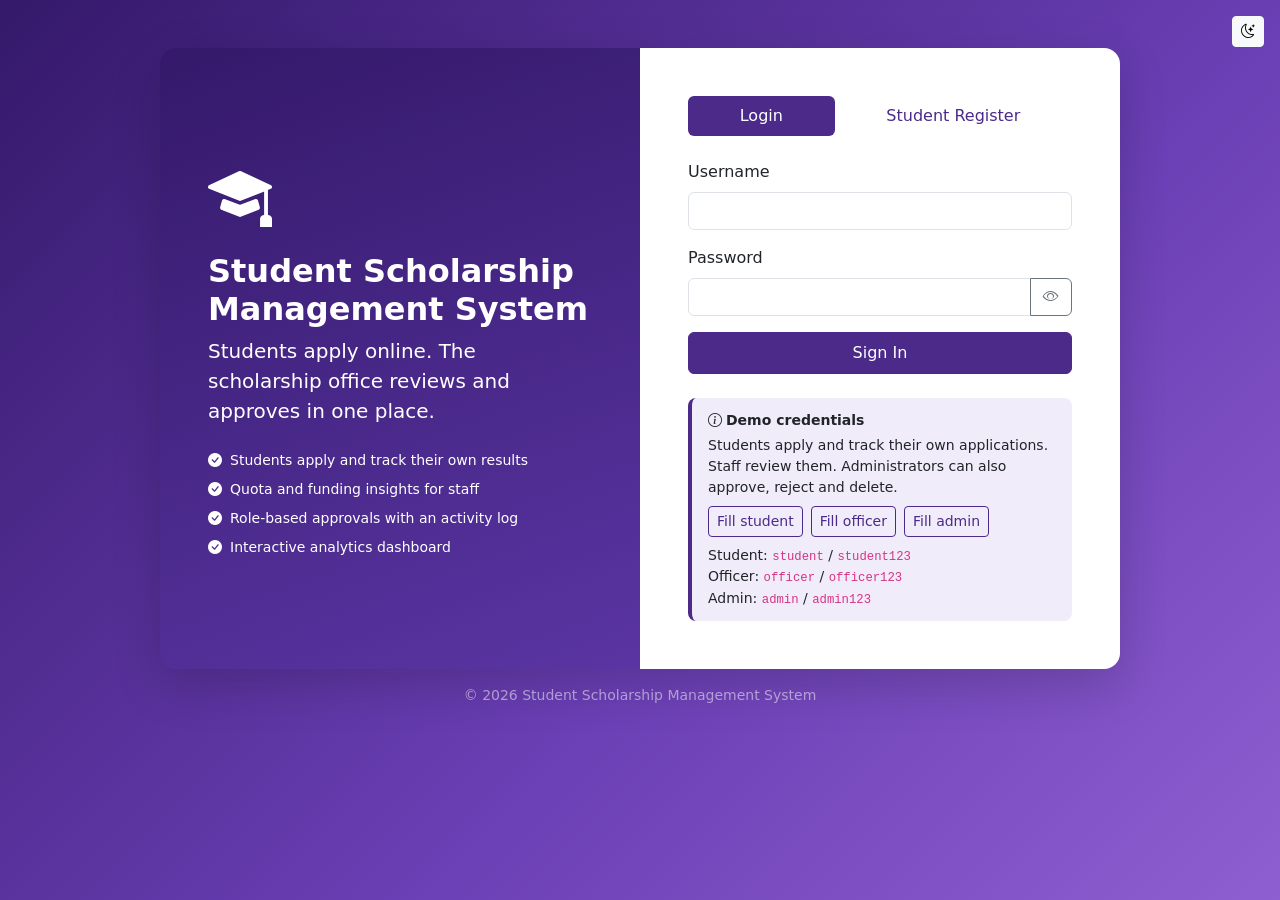
<file: student schorlarship system management/index.html>
<!DOCTYPE html>
<html lang="en">
<head>
  <meta charset="UTF-8">
  <meta name="viewport" content="width=device-width, initial-scale=1">
  <title>Sign In | Student Scholarship Management System</title>
  <meta name="description" content="Sign in to the Student Scholarship Management System to apply for or manage scholarships.">
  <meta name="author" content="Your Name">
  <meta name="keywords" content="scholarship, student, management, UiTM, IMS566">
  <link rel="icon" href="data:image/svg+xml,%3Csvg xmlns='http://www.w3.org/2000/svg' viewBox='0 0 32 32'%3E%3Crect width='32' height='32' rx='7' fill='%234b2a8a'/%3E%3Cpath d='M16 7 3 13l13 6 13-6z' fill='%23f5b301'/%3E%3Cpath d='M8 17v5c4 3 12 3 16 0v-5l-8 4z' fill='%23fff'/%3E%3C/svg%3E">
  <script src="js/theme.js"></script>
  <link href="https://cdn.jsdelivr.net/npm/bootstrap@5.3.3/dist/css/bootstrap.min.css" rel="stylesheet">
  <link href="https://cdn.jsdelivr.net/npm/bootstrap-icons@1.11.3/font/bootstrap-icons.min.css" rel="stylesheet">
  <link href="css/style.css" rel="stylesheet">
</head>
<body class="auth-body">
  <a class="skip-link" href="#main">Skip to main content</a>
  <button class="btn btn-sm btn-light position-absolute top-0 end-0 m-3" type="button" data-theme-toggle></button>

  <main id="main" class="container py-4 py-lg-5" tabindex="-1">
    <div class="row g-0 auth-shell shadow-lg rounded-4 overflow-hidden mx-auto">

      <!-- Brand panel -->
      <section class="col-lg-6 auth-hero text-white p-4 p-lg-5 d-flex flex-column justify-content-center" aria-label="About the system">
        <i class="bi bi-mortarboard-fill display-3 mb-3" aria-hidden="true"></i>
        <h1 class="h2 fw-bold">Student Scholarship<br>Management System</h1>
        <p class="lead mb-4">Students apply online. The scholarship office reviews and approves in one place.</p>
        <ul class="list-unstyled small mb-0">
          <li class="mb-2"><i class="bi bi-check-circle-fill me-2" aria-hidden="true"></i>Students apply and track their own results</li>
          <li class="mb-2"><i class="bi bi-check-circle-fill me-2" aria-hidden="true"></i>Quota and funding insights for staff</li>
          <li class="mb-2"><i class="bi bi-check-circle-fill me-2" aria-hidden="true"></i>Role-based approvals with an activity log</li>
          <li><i class="bi bi-check-circle-fill me-2" aria-hidden="true"></i>Interactive analytics dashboard</li>
        </ul>
      </section>

      <!-- Form panel -->
      <section class="col-lg-6 bg-body p-4 p-lg-5" aria-label="Authentication">
        <ul class="nav nav-pills nav-fill mb-4" id="authTabs" role="tablist">
          <li class="nav-item" role="presentation">
            <button class="nav-link active" id="login-tab" data-bs-toggle="pill" data-bs-target="#login-pane"
                    type="button" role="tab" aria-controls="login-pane" aria-selected="true">Login</button>
          </li>
          <li class="nav-item" role="presentation">
            <button class="nav-link" id="register-tab" data-bs-toggle="pill" data-bs-target="#register-pane"
                    type="button" role="tab" aria-controls="register-pane" aria-selected="false">Student Register</button>
          </li>
        </ul>

        <div id="authAlert" role="alert" aria-live="assertive" class="alert d-none"></div>

        <div class="tab-content">
          <!-- LOGIN -->
          <div class="tab-pane fade show active" id="login-pane" role="tabpanel" aria-labelledby="login-tab" tabindex="0">
            <form id="loginForm" novalidate>
              <div class="mb-3">
                <label for="loginUser" class="form-label">Username</label>
                <input type="text" class="form-control" id="loginUser" autocomplete="username" required>
                <div class="invalid-feedback">Please enter your username.</div>
              </div>
              <div class="mb-3">
                <label for="loginPass" class="form-label">Password</label>
                <div class="input-group has-validation">
                  <input type="password" class="form-control" id="loginPass" autocomplete="current-password" required>
                  <button class="btn btn-outline-secondary" type="button" data-toggle-password="loginPass"
                          aria-label="Show password"><i class="bi bi-eye" aria-hidden="true"></i></button>
                  <div class="invalid-feedback">Please enter your password.</div>
                </div>
              </div>
              <button type="submit" class="btn btn-primary w-100 py-2" id="loginBtn">
                <span class="spinner-border spinner-border-sm d-none me-2" aria-hidden="true"></span>
                <span class="btn-label">Sign In</span>
              </button>
            </form>

            <div class="demo-box mt-4 small">
              <strong><i class="bi bi-info-circle me-1" aria-hidden="true"></i>Demo credentials</strong>
              <p class="mb-2 mt-1">Students apply and track their own applications. Staff review them. Administrators can also approve, reject and delete.</p>
              <div class="d-flex flex-wrap gap-2">
                <button type="button" class="btn btn-sm btn-outline-primary" data-fill="student:student123">Fill student</button>
                <button type="button" class="btn btn-sm btn-outline-primary" data-fill="officer:officer123">Fill officer</button>
                <button type="button" class="btn btn-sm btn-outline-primary" data-fill="admin:admin123">Fill admin</button>
              </div>
              <div class="mt-2">Student: <code>student</code> / <code>student123</code><br>Officer: <code>officer</code> / <code>officer123</code><br>Admin: <code>admin</code> / <code>admin123</code></div>
            </div>
          </div>

          <!-- REGISTER (students only) -->
          <div class="tab-pane fade" id="register-pane" role="tabpanel" aria-labelledby="register-tab" tabindex="0">
            <form id="registerForm" novalidate>
              <div class="mb-3">
                <label for="regName" class="form-label">Full name</label>
                <input type="text" class="form-control" id="regName" autocomplete="name" required minlength="3">
                <div class="invalid-feedback">Enter your full name (min 3 characters).</div>
              </div>
              <div class="row g-3 mb-3">
                <div class="col-sm-7">
                  <label for="regMatric" class="form-label">Matric number</label>
                  <input type="text" class="form-control" id="regMatric" required pattern="\d{10}" inputmode="numeric" maxlength="10">
                  <div class="invalid-feedback">Must be exactly 10 digits.</div>
                </div>
                <div class="col-sm-5">
                  <label for="regCgpa" class="form-label">CGPA</label>
                  <input type="number" class="form-control" id="regCgpa" required min="0" max="4" step="0.01">
                  <div class="invalid-feedback">Between 0.00 and 4.00.</div>
                </div>
              </div>
              <div class="mb-3">
                <label for="regFaculty" class="form-label">Faculty</label>
                <select class="form-select" id="regFaculty" required>
                  <option value="">Select…</option>
                  <option>FSKM</option><option>FKE</option><option>FKA</option><option>FPP</option><option>FSG</option><option>FPN</option>
                </select>
                <div class="invalid-feedback">Select your faculty.</div>
              </div>
              <div class="mb-3">
                <label for="regUser" class="form-label">Username</label>
                <input type="text" class="form-control" id="regUser" autocomplete="username" required minlength="4" pattern="[A-Za-z0-9_]+">
                <div class="invalid-feedback">4+ characters: letters, numbers or underscore.</div>
              </div>
              <div class="mb-3">
                <label for="regPass" class="form-label">Password</label>
                <input type="password" class="form-control" id="regPass" autocomplete="new-password" required minlength="6">
                <div class="invalid-feedback">Password must be at least 6 characters.</div>
              </div>
              <div class="mb-3">
                <label for="regPass2" class="form-label">Confirm password</label>
                <input type="password" class="form-control" id="regPass2" autocomplete="new-password" required>
                <div class="invalid-feedback">Passwords do not match.</div>
              </div>
              <button type="submit" class="btn btn-success w-100 py-2">Create Student Account</button>
              <p class="form-text mt-2 mb-0">Registration is for students. Staff accounts are issued by the scholarship office.</p>
            </form>
          </div>
        </div>
      </section>
    </div>
    <p class="text-center text-white-50 small mt-3 mb-0">&copy; <span id="yr"></span> Student Scholarship Management System</p>
  </main>

  <script src="https://cdn.jsdelivr.net/npm/bootstrap@5.3.3/dist/js/bootstrap.bundle.min.js"></script>
  <script src="js/data.js"></script>
  <script src="js/auth.js"></script>
  <script src="js/ui.js"></script>
  <script src="js/login.js"></script>
</body>
</html>
</file>
<file: student schorlarship system management/css/style.css>
/* ==========================================================
   Student Scholarship Management System - Stylesheet
   Sections: 1 Theme tokens | 2 Base | 3 Auth | 4 Layout | 5 Components | 6 Utilities
   Works with Bootstrap 5.3 colour modes (data-bs-theme="light" | "dark").
   ========================================================== */

/* 1. THEME TOKENS */
:root {
  --brand: #4b2a8a;
  --brand-dark: #34196a;
  --accent: #f5b301;
  --radius: .75rem;
}
[data-bs-theme="light"] {
  --page-bg: #f6f7fb;
  --brand-soft: #f1ecfa;
  --brand-ink: #4b2a8a;
  --chart-grid: rgba(0, 0, 0, .08);
}
[data-bs-theme="dark"] {
  --brand: #7c55d6;
  --brand-dark: #6a43c2;
  --page-bg: #120f1d;
  --brand-soft: #2a2145;
  --brand-ink: #c3adf7;
  --chart-grid: rgba(255, 255, 255, .09);
  --bs-body-bg: #1a1628;
  --bs-secondary-bg: #231e35;
  --bs-tertiary-bg: #201b31;
  --bs-border-color: #352f4d;
}

/* 2. BASE */
body {
  background: var(--page-bg);
  font-family: system-ui, -apple-system, "Segoe UI", Roboto, sans-serif;
  display: flex; flex-direction: column; min-height: 100vh;
}
main { flex: 1 0 auto; }
:focus-visible { outline: 3px solid var(--accent); outline-offset: 2px; }

.btn-primary {
  --bs-btn-bg: var(--brand); --bs-btn-border-color: var(--brand);
  --bs-btn-hover-bg: var(--brand-dark); --bs-btn-hover-border-color: var(--brand-dark);
  --bs-btn-active-bg: var(--brand-dark); --bs-btn-active-border-color: var(--brand-dark);
  --bs-btn-disabled-bg: var(--brand); --bs-btn-disabled-border-color: var(--brand);
}
.btn-outline-primary {
  --bs-btn-color: var(--brand-ink); --bs-btn-border-color: var(--brand);
  --bs-btn-hover-bg: var(--brand); --bs-btn-hover-border-color: var(--brand); --bs-btn-hover-color: #fff;
  --bs-btn-active-bg: var(--brand-dark); --bs-btn-active-border-color: var(--brand-dark);
}
.nav-pills { --bs-nav-pills-link-active-bg: var(--brand); }
.nav-pills .nav-link:not(.active) { color: var(--brand-ink); }
.page-link { color: var(--brand-ink); }
.page-item.active .page-link { background: var(--brand); border-color: var(--brand); color: #fff; }

.skip-link { position: absolute; left: -999px; top: 0; background: var(--accent); color: #000; padding: .5rem 1rem; z-index: 2000; }
.skip-link:focus { left: 0; }

/* 3. AUTH */
.auth-body {
  position: relative; justify-content: center;
  background: linear-gradient(135deg, #34196a 0%, #6b3fb5 60%, #8e5fd0 100%);
  background-attachment: fixed;
}
.auth-shell { max-width: 960px; }
.auth-hero { background: linear-gradient(160deg, #34196a, #5a35a3); }
.demo-box { background: var(--brand-soft); border-left: 4px solid var(--brand); padding: .75rem 1rem; border-radius: .5rem; }

/* 4. LAYOUT */
.navbar-brand-text { font-weight: 700; letter-spacing: .2px; }
.app-navbar { background: #34196a; }
html[data-bs-theme="dark"] .app-navbar { background: #241046; }
.app-navbar .nav-link { color: rgba(255, 255, 255, .8); border-radius: .5rem; padding: .5rem .9rem; }
.app-navbar .nav-link:hover { color: #fff; background: rgba(255, 255, 255, .1); }
.app-navbar .nav-link.active { color: #fff; background: rgba(255, 255, 255, .2); font-weight: 600; }
.app-footer { background: #1e1239; color: rgba(255, 255, 255, .75); margin-top: 3rem; }
.app-footer a { color: #fff; text-decoration: none; }
.app-footer a:hover { text-decoration: underline; }

/* 5. COMPONENTS */
.card { border: 0; border-radius: var(--radius); }
.card-header { background: transparent; }
.kpi { border-left: 5px solid var(--brand); }
.kpi .kpi-icon { width: 48px; height: 48px; flex: none; border-radius: 50%; display: grid; place-items: center; background: var(--brand-soft); color: var(--brand-ink); font-size: 1.4rem; }
.kpi .kpi-value { font-size: 1.6rem; font-weight: 700; line-height: 1.15; font-variant-numeric: tabular-nums; overflow-wrap: anywhere; }
.chart-wrap { position: relative; height: 300px; }
.chart-wrap.short { height: 260px; }
.thead-soft th { background: var(--bs-tertiary-bg); white-space: nowrap; }
.sort-btn { background: none; border: 0; font-weight: 600; padding: 0; color: inherit; white-space: nowrap; }
.sort-btn:hover { color: var(--brand-ink); }
.category-pill { background: var(--brand-soft); color: var(--brand-ink); }
.sch-card { transition: transform .15s ease, box-shadow .15s ease; }
.sch-card:hover { transform: translateY(-3px); box-shadow: 0 .5rem 1rem rgba(0, 0, 0, .15) !important; }
.sch-match { outline: 2px solid var(--bs-success); }
.empty-state { text-align: center; padding: 3rem 1rem; color: var(--bs-secondary-color); }
.empty-state i { font-size: 2.5rem; display: block; margin-bottom: .5rem; }

.role-pill { display: inline-block; padding: .15rem .7rem; border-radius: 999px; font-size: .78rem; font-weight: 600; }
.role-admin { background: var(--brand-soft); color: var(--brand-ink); }
.role-officer { background: rgba(25, 135, 84, .15); color: var(--bs-success-text-emphasis, #0f5132); }
.role-student { background: rgba(255, 193, 7, .22); color: var(--bs-warning-text-emphasis, #664d03); }

/* Student "My Applications" status notes */
.status-note { border-radius: .5rem; padding: .6rem .8rem; font-size: .88rem; }
.status-ok   { background: rgba(25, 135, 84, .14);  color: var(--bs-success-text-emphasis, #0f5132); }
.status-bad  { background: rgba(220, 53, 69, .13);  color: var(--bs-danger-text-emphasis, #58151c); }
.status-wait { background: rgba(255, 193, 7, .2);   color: var(--bs-warning-text-emphasis, #664d03); }

.activity-list { list-style: none; padding: 0; margin: 0; }
.activity-item { padding: .65rem 0; border-bottom: 1px solid var(--bs-border-color); }
.activity-item:last-child { border-bottom: 0; }

/* Skeleton loading */
.skeleton { position: relative; overflow: hidden; background: var(--bs-secondary-bg); min-height: 110px; }
.skeleton::after {
  content: ""; position: absolute; inset: 0; transform: translateX(-100%);
  background: linear-gradient(90deg, transparent, rgba(255, 255, 255, .25), transparent);
  animation: shimmer 1.2s infinite;
}
@keyframes shimmer { 100% { transform: translateX(100%); } }

/* 6. UTILITIES / RESPONSIVE */
.min-w-0 { min-width: 0; }
@media (max-width: 575.98px) {
  .chart-wrap { height: 250px; }
  .kpi .kpi-value { font-size: 1.3rem; }
}
@media (prefers-reduced-motion: reduce) {
  *, *::before, *::after { animation: none !important; transition: none !important; }
}
@media print {
  .app-navbar, .app-footer, .btn, .skip-link { display: none !important; }
  body { background: #fff; }
}
</file>
